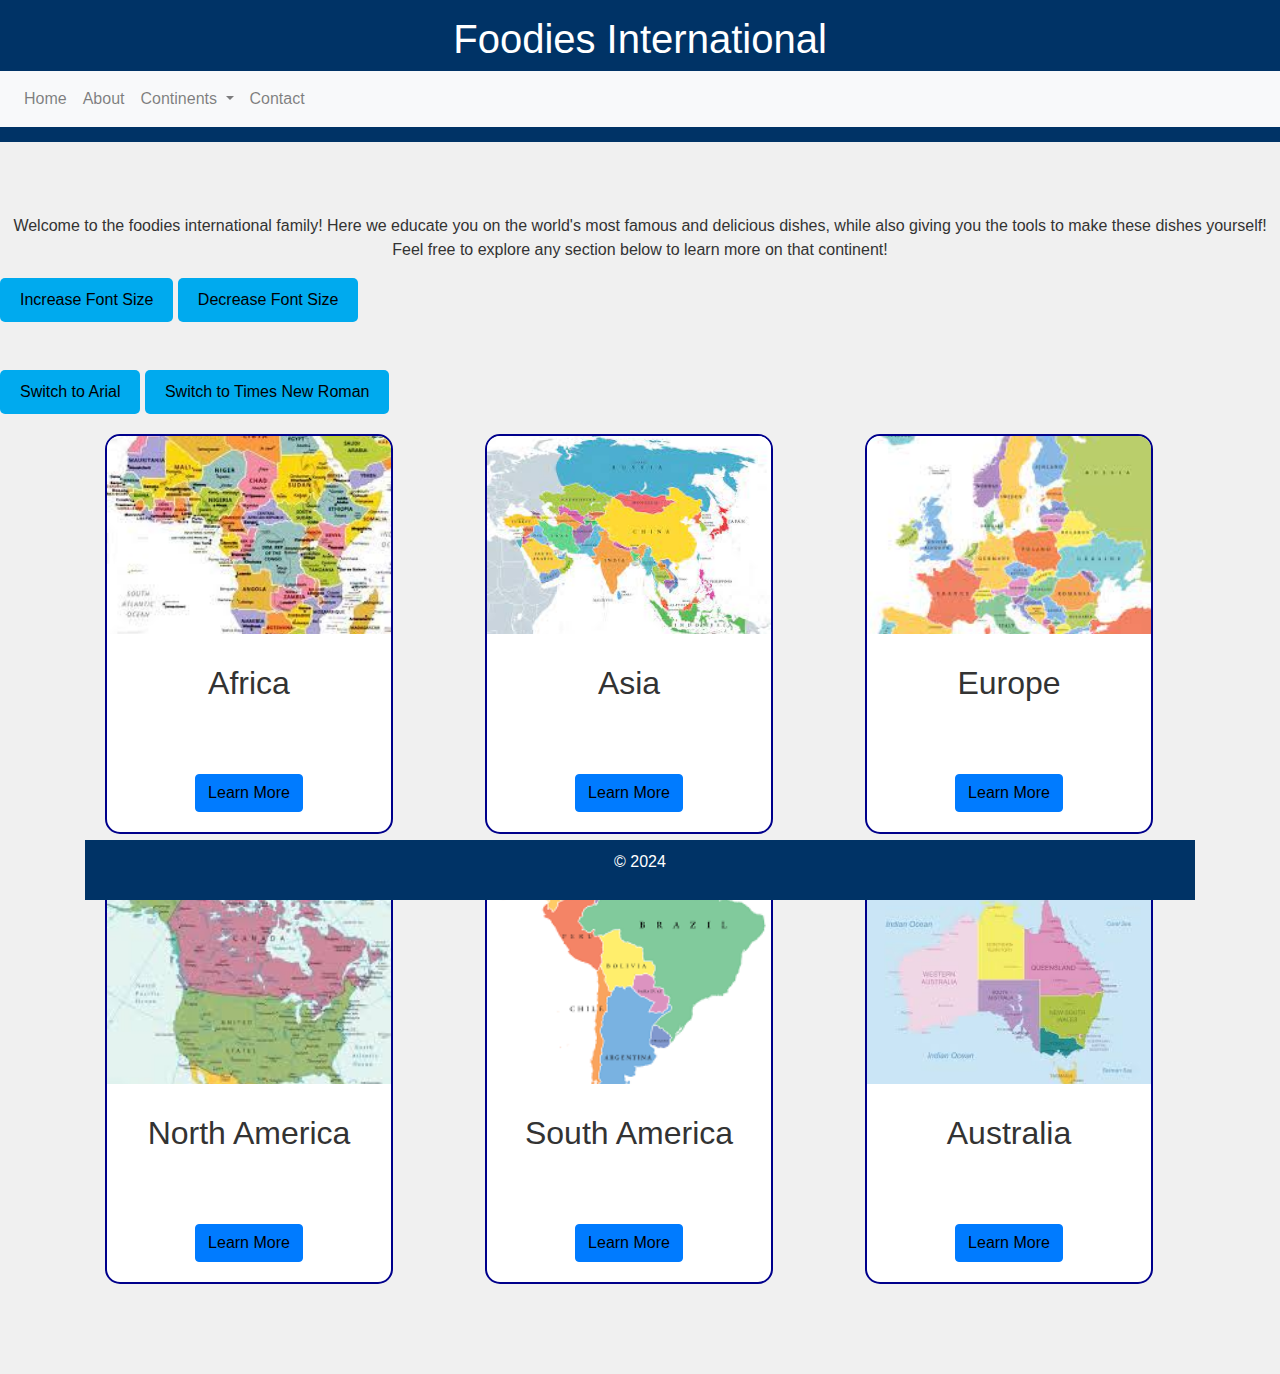
<file: index.html>
<!DOCTYPE html> <!-- tells server this is an html doc -->
<html lang="en">
  <head> <!-- home keeps, metadata, does not show on webpage -->
    <meta charset="utf-8">
     <meta name="viewport" content="width=device-width, initial-scale=1.0">
    <link href="https://stackpath.bootstrapcdn.com/bootstrap/4.5.2/css/bootstrap.min.css" rel="stylesheet">
     <script src="script.js"></script>
    <title>HOME PAGE</title>

    <style> 

        .content {
            font-size: 20px;
                        font-family: 'Arial', sans-serif; /* Default font family */

        }

        .card {
            width: 200px;
            height: 300px;
            border: 1px solid #ccc;
            border-radius: 8px;
            overflow: hidden;
            transition: transform 0.3s ease;
            margin: 20px;
        }

        .enlarge {
            transform: scale(1.1);
        }

        .card-content {
            padding: 16px;
        }

    </style>
    
     <link rel="stylesheet" href="style.css">
  </head>
  <body>
    <header>
    <h1> Foodies International </h1>
    
       


        <nav class="navbar navbar-expand-lg navbar-light bg-light">

             <button class="navbar-toggler" type="button" data-toggle="collapse" data-target="#navbarNav" aria-controls="navbarNav" aria-expanded="false" aria-label="Toggle navigation">
            <span class="navbar-toggler-icon"></span>
        </button>
    
    <div class="collapse navbar-collapse" id="navbarNav">
        <ul class="navbar-nav">
            <li class="nav-item">
                <a class="nav-link" href="index.html">Home</a>
            </li>
            <li class="nav-item">
                <a class="nav-link" href="about.html">About</a>
            </li>
            <li class="nav-item dropdown">
                <a class="nav-link dropdown-toggle" id="navbarDropdown" role="button" data-toggle="dropdown" aria-haspopup="true" aria-expanded="false">
                    Continents
                </a>
                <div class="dropdown-menu" aria-labelledby="navbarDropdown">
                     <a class="dropdown-item" href="continents.html">All Continents</a>
                         <div class="dropdown-divider"></div>
                    <a class="dropdown-item" href="africa.html">Africa</a>
                    <a class="dropdown-item" href="asia.html">Asia</a>
                    <a class="dropdown-item" href="europe.html">Europe</a>
                    <a class="dropdown-item" href="north-america.html">North America</a>
                    <a class="dropdown-item" href="south-america.html">South America</a>
                    <a class="dropdown-item" href="australia.html">Australia</a>
                </div>
            </li>
            <li class="nav-item">
                <a class="nav-link" href="contact.html">Contact</a>
            </li>
        </ul>
    </div>
</nav>

      </header>

<br>
<br>
<br> 

      
        

          
        <p style="text-align: center;"> Welcome to the foodies international family!  Here we educate you on the world's most famous and delicious dishes, while also giving you the tools to make these dishes yourself! Feel free to explore any section below  to learn more on that continent! </p>
    
                <button onclick="increaseFontSize()">Increase Font Size</button>
                <button onclick="decreaseFontSize()">Decrease Font Size</button>


<br>
<br>
<br> 


        <button onclick="switchToFont1()">Switch to Arial</button>
        <button onclick="switchToFont2()">Switch to Times New Roman</button>
 

<div class="container">
        <div class="row">
            
            <!-- Africa Card -->
            <div class="col-md-4">
                <div class="card">
                    <img src="Images/africa_continent.jpeg" class="card-img-top" alt="Africa">
                    <div class="card-body">
                        <h2 class="card-title">Africa</h2>
                        <a href="https://en.wikipedia.org/wiki/Africa" class="btn btn-primary">Learn More</a>
                    </div>
                </div>
            </div>
        


            <!-- Asia Card -->
            <div class="col-md-4">
                <div class="card">
                    <img src="Images/asia_continent.jpeg" class="card-img-top" alt="Asia">
                    <div class="card-body">
                        <h2 class="card-title">Asia</h2>
                        <a href="https://en.wikipedia.org/wiki/Asia" class="btn btn-primary">Learn More</a>
                    </div>
                </div>
            </div>

        <!-- Europe Card -->
            <div class="col-md-4">
                <div class="card">
                    <img src="Images/europe.jpeg" class="card-img-top" alt="Europe">
                    <div class="card-body">
                        <h2 class="card-title">Europe</h2>
                        <a href="https://en.wikipedia.org/wiki/Europe" class="btn btn-primary">Learn More</a>
                    </div>
                </div>
            </div>
        

        <!-- North America Card -->
            <div class="col-md-4">
                <div class="card">
                    <img src="Images/north_america.jpeg" class="card-img-top" alt="North_America">
                    <div class="card-body">
                        <h2 class="card-title">North America</h2>
                        <a href="https://en.wikipedia.org/wiki/North_America" class="btn btn-primary">Learn More</a>
                    </div>
                </div>
            </div>

            <!-- South America Card -->
            <div class="col-md-4">
                <div class="card">
                    <img src="Images/south_america.png" class="card-img-top" alt="South_America">
                    <div class="card-body">
                        <h2 class="card-title">South America</h2>
                        <a href="https://en.wikipedia.org/wiki/South_America" class="btn btn-primary">Learn More</a>
                    </div>
                </div>
            </div>

            <!--  Australia Card -->
            <div class="col-md-4">
                <div class="card">
                    <img src="Images/australia.jpeg" class="card-img-top" alt="Australia">
                    <div class="card-body">
                        <h2 class="card-title">Australia</h2>
                        <a href="https://en.wikipedia.org/wiki/Australia" class="btn btn-primary">Learn More</a>
                    </div>
                </div>
            </div>
 </div>


        <footer>
            <p>&copy; 2024 </p>
        </footer>

        
    <script>
        function switchToFont1() {
            document.body.style.fontFamily = 'Arial, sans-serif';
        }

        function switchToFont2() {
            document.body.style.fontFamily = '"Times New Roman", serif';
        }
    </script>

     <script src="https://code.jquery.com/jquery-3.5.1.slim.min.js"></script>
    <script src="https://cdn.jsdelivr.net/npm/@popperjs/core@2.5.4/dist/umd/popper.min.js"></script>
    <script src="https://maxcdn.bootstrapcdn.com/bootstrap/4.5.2/js/bootstrap.min.js"></script>

  </body>
</html> <!-- html doc ends-->
</file>
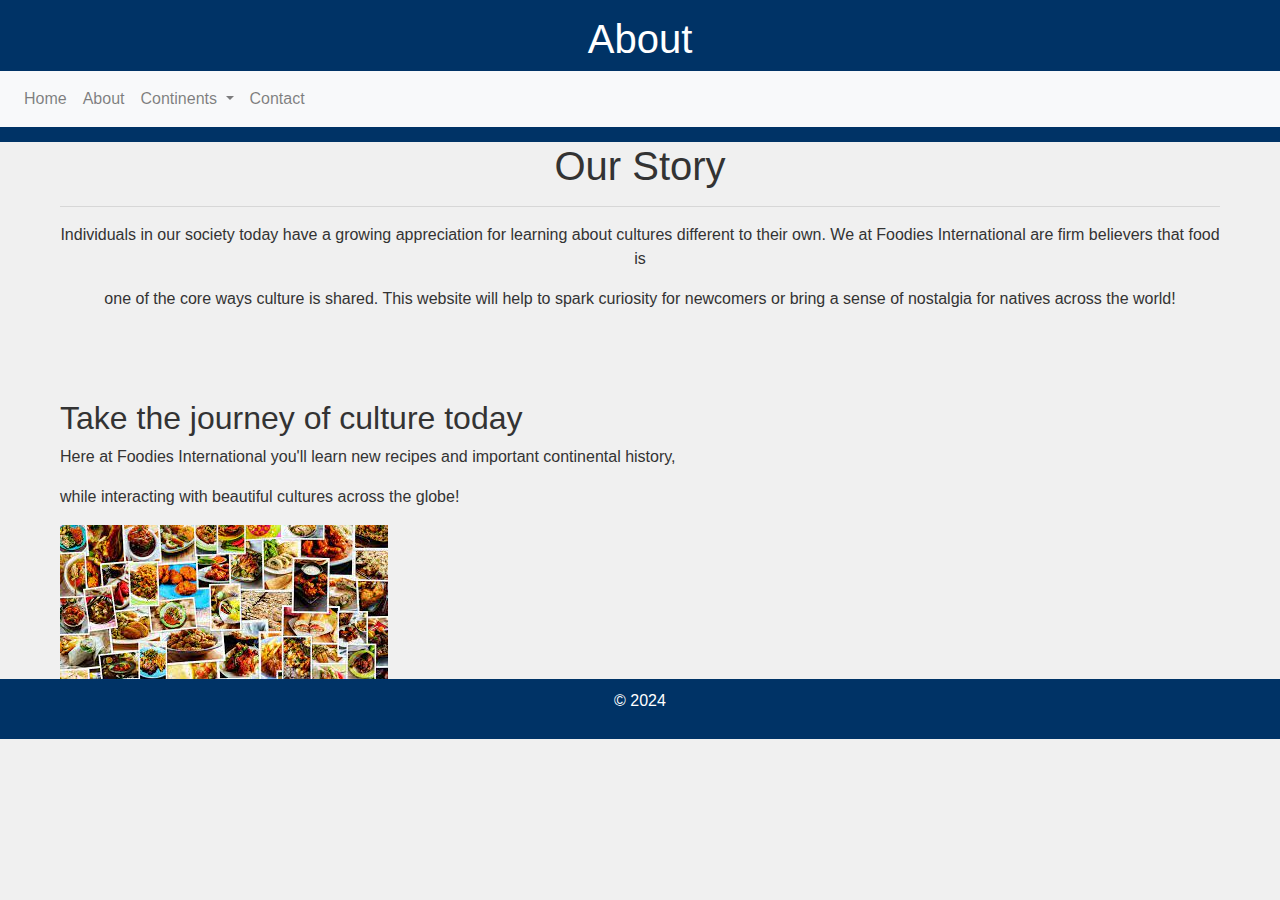
<file: about.html>
<!DOCTYPE html> <!-- tells server this is an html doc -->
<html lang="en">
  <head> <!-- home keeps, metadata, does not show on webpage -->
    <meta charset="utf-8">
     <meta name="viewport" content="width=device-width, initial-scale=1.0">
    <link href="https://stackpath.bootstrapcdn.com/bootstrap/4.5.2/css/bootstrap.min.css" rel="stylesheet">
     <script src="script.js"></script>
    <title>ABOUT PAGE</title>
         <link rel="stylesheet" href="style.css">
  </head>
  <body>
    <header>
    <h1> About </h1>
    
        <nav class="navbar navbar-expand-lg navbar-light bg-light">

             <button class="navbar-toggler" type="button" data-toggle="collapse" data-target="#navbarNav" aria-controls="navbarNav" aria-expanded="false" aria-label="Toggle navigation">
            <span class="navbar-toggler-icon"></span>
        </button>
    
    <div class="collapse navbar-collapse" id="navbarNav">
        <ul class="navbar-nav">
            <li class="nav-item">
                <a class="nav-link" href="index.html">Home</a>
            </li>
            <li class="nav-item">
                <a class="nav-link" href="about.html">About</a>
            </li>
            <li class="nav-item dropdown">
                <a class="nav-link dropdown-toggle"  id="navbarDropdown" role="button" data-toggle="dropdown" aria-haspopup="true" aria-expanded="false">
                    Continents
                </a>
                <div class="dropdown-menu" aria-labelledby="navbarDropdown">
                     <a class="dropdown-item" href="continents.html">All Continents</a>
        <div class="dropdown-divider"></div>
                    <a class="dropdown-item" href="africa.html">Africa</a>
                    <a class="dropdown-item" href="asia.html">Asia</a>
                    <a class="dropdown-item" href="europe.html">Europe</a>
                    <a class="dropdown-item" href="north-america.html">North America</a>
                    <a class="dropdown-item" href="south-america.html">South America</a>
                    <a class="dropdown-item" href="australia.html">Australia</a>
                </div>
            </li>
            <li class="nav-item">
                <a class="nav-link" href="contact.html">Contact</a>
            </li>
        </ul>
    </div>
</nav>
    </header>
     <div class="content-container">
    <h1 style="text-align: center;"> Our Story </h1>

 <hr>
    <p style="text-align: center;"> Individuals in our society today have a growing appreciation for learning about cultures different to their own. We at Foodies International are firm believers that food is </p>

    <p style="text-align: center;">one of the core ways culture is shared. This website will help to spark curiosity for newcomers or bring a sense of nostalgia for natives across the world! </p>

    <br>
    <br>
    <br>

    <h2> Take the journey of culture today</h2>

        <p > Here at Foodies International you'll learn new recipes and important continental history, </p>
        <p>while interacting with beautiful cultures across the globe!</p>

      <div class="text-image-container">
            
            <img src="Images/about.jpeg" alt="About Page Img">

            
        </div>

</div>


        <footer>
            <p>&copy; 2024 </p>
        </footer>

         <script src="https://code.jquery.com/jquery-3.5.1.slim.min.js"></script>
    <script src="https://cdn.jsdelivr.net/npm/@popperjs/core@2.5.4/dist/umd/popper.min.js"></script>
    <script src="https://maxcdn.bootstrapcdn.com/bootstrap/4.5.2/js/bootstrap.min.js"></script>

  </body>
</html> <!-- html doc ends-->
</file>
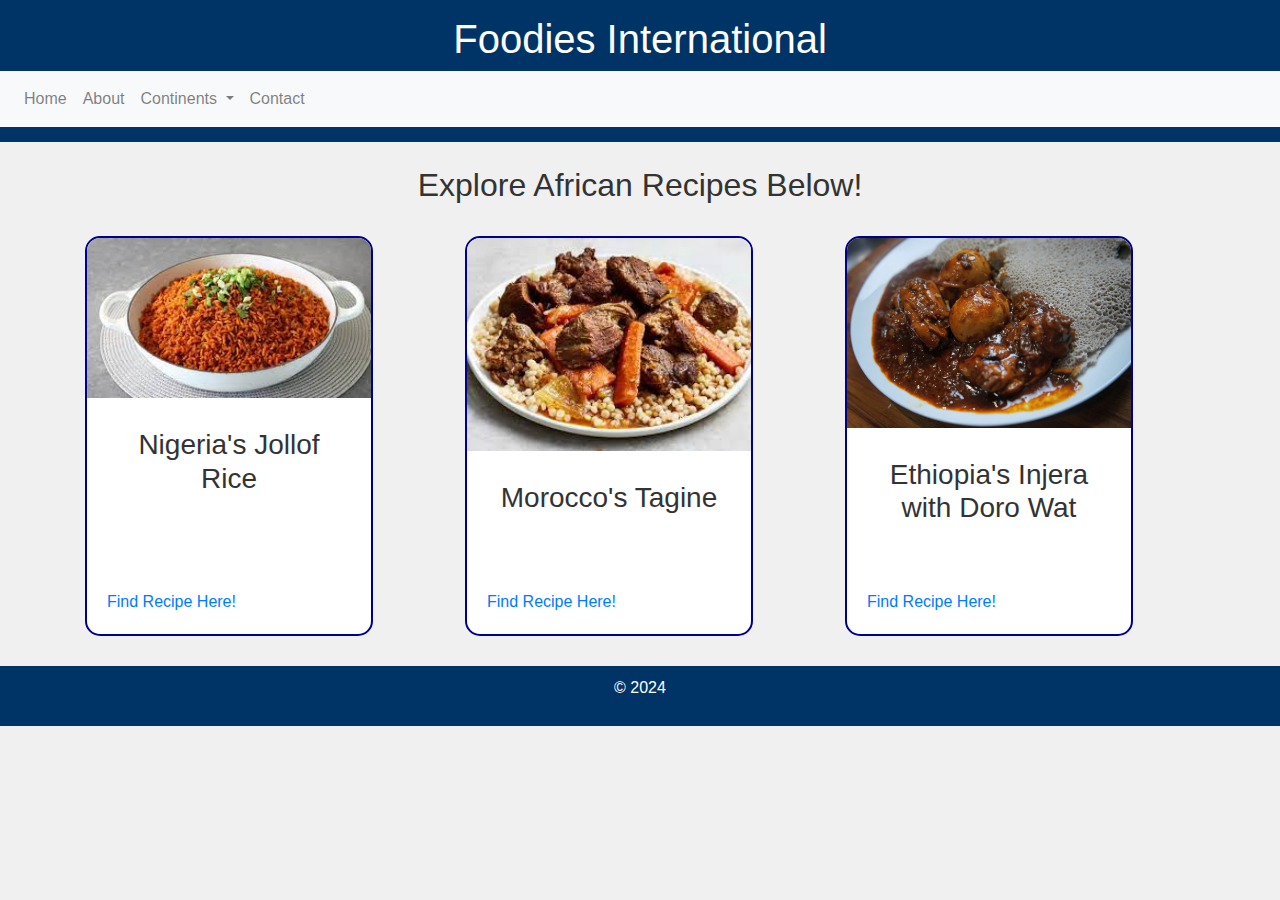
<file: africa.html>
<!DOCTYPE html>
<html lang="en">
  <head>
    <meta charset="utf-8">
    <meta name="viewport" content="width=device-width, initial-scale=1.0">
    <link href="https://stackpath.bootstrapcdn.com/bootstrap/4.5.2/css/bootstrap.min.css" rel="stylesheet">
    <title>AFRICAN RECIPES</title>
         <link rel="stylesheet" href="style.css">

  </head>
  <body>
    
    <header>
    <h1> Foodies International </h1>
    
       
        <nav class="navbar navbar-expand-lg navbar-light bg-light">

             <button class="navbar-toggler" type="button" data-toggle="collapse" data-target="#navbarNav" aria-controls="navbarNav" aria-expanded="false" aria-label="Toggle navigation">
            <span class="navbar-toggler-icon"></span>
        </button>
    
    <div class="collapse navbar-collapse" id="navbarNav">
        <ul class="navbar-nav">
            <li class="nav-item">
                <a class="nav-link" href="index.html">Home</a>
            </li>
            <li class="nav-item">
                <a class="nav-link" href="about.html">About</a>
            </li>
            <li class="nav-item dropdown">
                <a class="nav-link dropdown-toggle"  id="navbarDropdown" role="button" data-toggle="dropdown" aria-haspopup="true" aria-expanded="false">
                    Continents
                </a>
                <div class="dropdown-menu" aria-labelledby="navbarDropdown">
                     <a class="dropdown-item" href="continents.html">All Continents</a>
        <div class="dropdown-divider"></div>
                    <a class="dropdown-item" href="africa.html">Africa</a>
                    <a class="dropdown-item" href="asia.html">Asia</a>
                    <a class="dropdown-item" href="europe.html">Europe</a>
                    <a class="dropdown-item" href="north-america.html">North America</a>
                    <a class="dropdown-item" href="south-america.html">South America</a>
                    <a class="dropdown-item" href="australia.html">Australia</a>
                </div>
            </li>
            <li class="nav-item">
                <a class="nav-link" href="contact.html">Contact</a>
            </li>
        </ul>
    </div>
</nav>
</header>
<br>
<h2 style="text-align: center;"> Explore African Recipes Below!</h2>
<br>

            <div class="container">
        <div class="row">
            <!-- Jollof recipe -->
            <div class="col-md-4">
                <div class="card">
                    <img src="Images/jollof.jpeg" alt="Jollof Rice">
                    <div class="card-body">
                        <h3 class="card-title">Nigeria's Jollof Rice</h3>
                        <a href="https://cheflolaskitchen.com/jollof-rice/">Find Recipe Here!</a>
                    </div>
                </div>
            </div>

            <!-- Tagine recipe -->
            <div class="col-md-4">
                <div class="card">
                    <img src="Images/tagine.jpeg" alt="Tagine">
                    <div class="card-body">
                        <h3 class="card-title">Morocco's Tagine</h3>
                        <a href="https://www.allrecipes.com/recipe/105044/lamb-tagine/">Find Recipe Here!</a>
                    </div>
                </div>
            </div>


            <!-- Injera recipe -->
            <div class="col-md-4">
                <div class="card">
                    <img src="Images/ethiopia.webp" alt="Injera with Doro Wat">
                    <div class="card-body">
                        <h3 class="card-title">Ethiopia's Injera with Doro Wat </h3>
                        <a href="https://foodsturvs.ca/the-ethiopian-special-doro-wat/">Find Recipe Here!</a>
                    </div>
                </div>
            </div>

        </div>
    </div>

        <footer>
            <p>&copy; 2024 </p>
        </footer>

         <script src="https://code.jquery.com/jquery-3.5.1.slim.min.js"></script>
    <script src="https://cdn.jsdelivr.net/npm/@popperjs/core@2.5.4/dist/umd/popper.min.js"></script>
    <script src="https://maxcdn.bootstrapcdn.com/bootstrap/4.5.2/js/bootstrap.min.js"></script>
  </body>
</html>
</file>
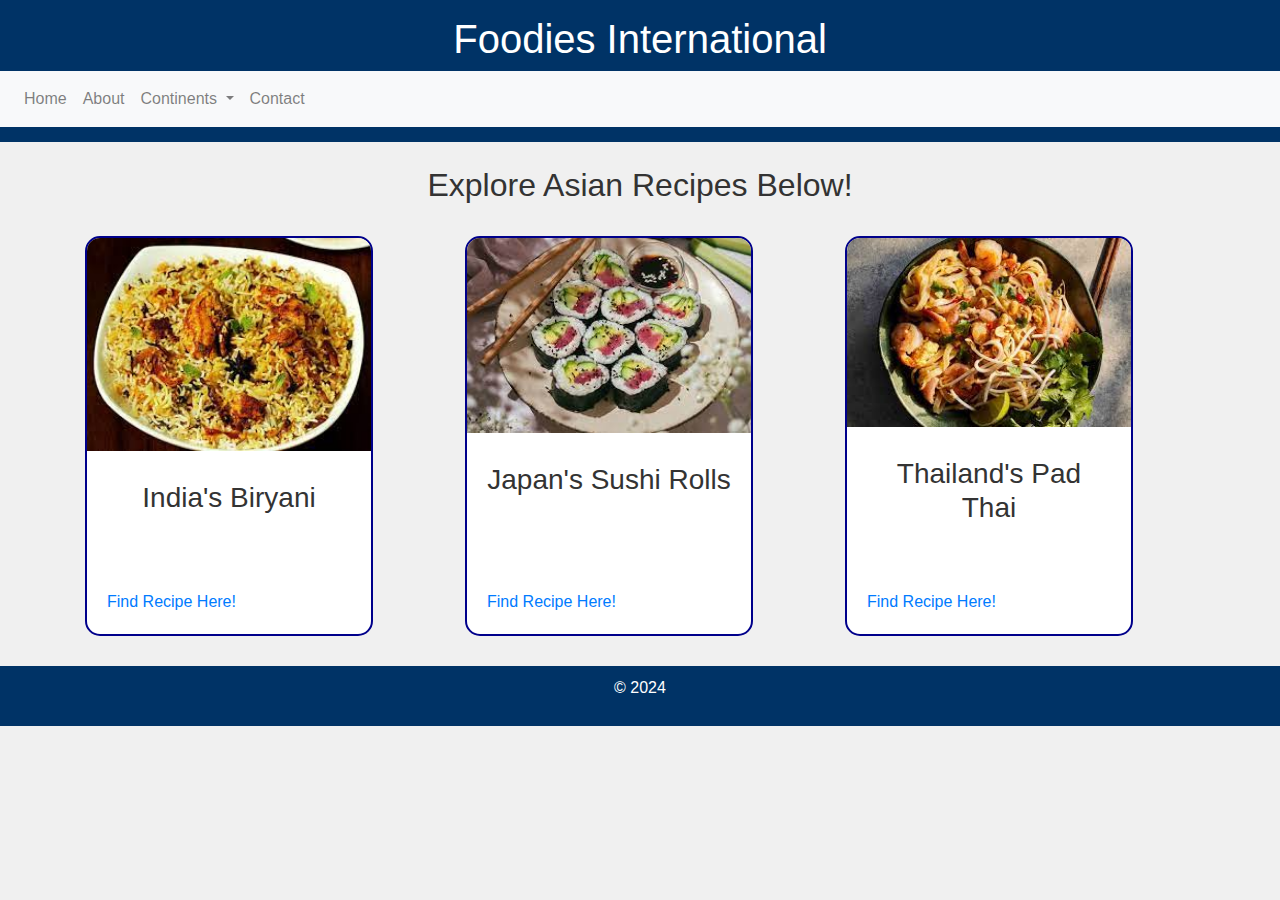
<file: asia.html>
<!DOCTYPE html>
<html lang="en">
  <head>
    <meta charset="utf-8">
    <meta name="viewport" content="width=device-width, initial-scale=1.0">
    <link href="https://stackpath.bootstrapcdn.com/bootstrap/4.5.2/css/bootstrap.min.css" rel="stylesheet">
    <title>ASIAN RECIPES</title>
         <link rel="stylesheet" href="style.css">

  </head>
  <body>
    
      <header>
    <h1> Foodies International </h1>
    
       
        <nav class="navbar navbar-expand-lg navbar-light bg-light">

             <button class="navbar-toggler" type="button" data-toggle="collapse" data-target="#navbarNav" aria-controls="navbarNav" aria-expanded="false" aria-label="Toggle navigation">
            <span class="navbar-toggler-icon"></span>
        </button>
    
    <div class="collapse navbar-collapse" id="navbarNav">
        <ul class="navbar-nav">
            <li class="nav-item">
                <a class="nav-link" href="index.html">Home</a>
            </li>
            <li class="nav-item">
                <a class="nav-link" href="about.html">About</a>
            </li>
            <li class="nav-item dropdown">
                <a class="nav-link dropdown-toggle"  id="navbarDropdown" role="button" data-toggle="dropdown" aria-haspopup="true" aria-expanded="false">
                    Continents
                </a>
                <div class="dropdown-menu" aria-labelledby="navbarDropdown">
                      <a class="dropdown-item" href="continents.html">All Continents</a>
        <div class="dropdown-divider"></div>
                    <a class="dropdown-item" href="africa.html">Africa</a>
                    <a class="dropdown-item" href="asia.html">Asia</a>
                    <a class="dropdown-item" href="europe.html">Europe</a>
                    <a class="dropdown-item" href="north-america.html">North America</a>
                    <a class="dropdown-item" href="south-america.html">South America</a>
                    <a class="dropdown-item" href="australia.html">Australia</a>
                </div>
            </li>
            <li class="nav-item">
                <a class="nav-link" href="contact.html">Contact</a>
            </li>
        </ul>
    </div>
</nav>
</header>

        <br>
<h2 style="text-align: center;"> Explore Asian Recipes Below!</h2>
<br>

            <div class="container">
        <div class="row">
            <!-- biryani recipe -->
            <div class="col-md-4">
                <div class="card">
                    <img src="Images/biryani.jpeg" alt="Biryani">
                    <div class="card-body">
                        <h3 class="card-title">India's Biryani</h3>
                        <a href="https://www.indianhealthyrecipes.com/hyderabadi-biryani-recipe/">Find Recipe Here!</a>
                    </div>
                </div>
            </div>

            <div class="col-md-4">
                <div class="card">
                    <img src="Images/sushi.jpeg" alt="Sushi">
                    <div class="card-body">
                        <h3 class="card-title">Japan's Sushi Rolls</h3>
                        <a href="https://www.justonecookbook.com/sushi-rolls/">Find Recipe Here!</a>
                    </div>
                </div>
            </div>

            <div class="col-md-4">
                <div class="card">
                    <img src="Images/padthaijpeg.jpeg" alt="Pad Thai">
                    <div class="card-body">
                        <h3 class="card-title">Thailand's Pad Thai</h3>
                        <a href="https://www.recipetineats.com/chicken-pad-thai/">Find Recipe Here!</a>
                    </div>
                </div>
            </div>

        
        </div>
    </div>

        <footer>
            <p>&copy; 2024 </p>
        </footer>
         <script src="https://code.jquery.com/jquery-3.5.1.slim.min.js"></script>
    <script src="https://cdn.jsdelivr.net/npm/@popperjs/core@2.5.4/dist/umd/popper.min.js"></script>
    <script src="https://maxcdn.bootstrapcdn.com/bootstrap/4.5.2/js/bootstrap.min.js"></script>
  </body>
</html>
</file>
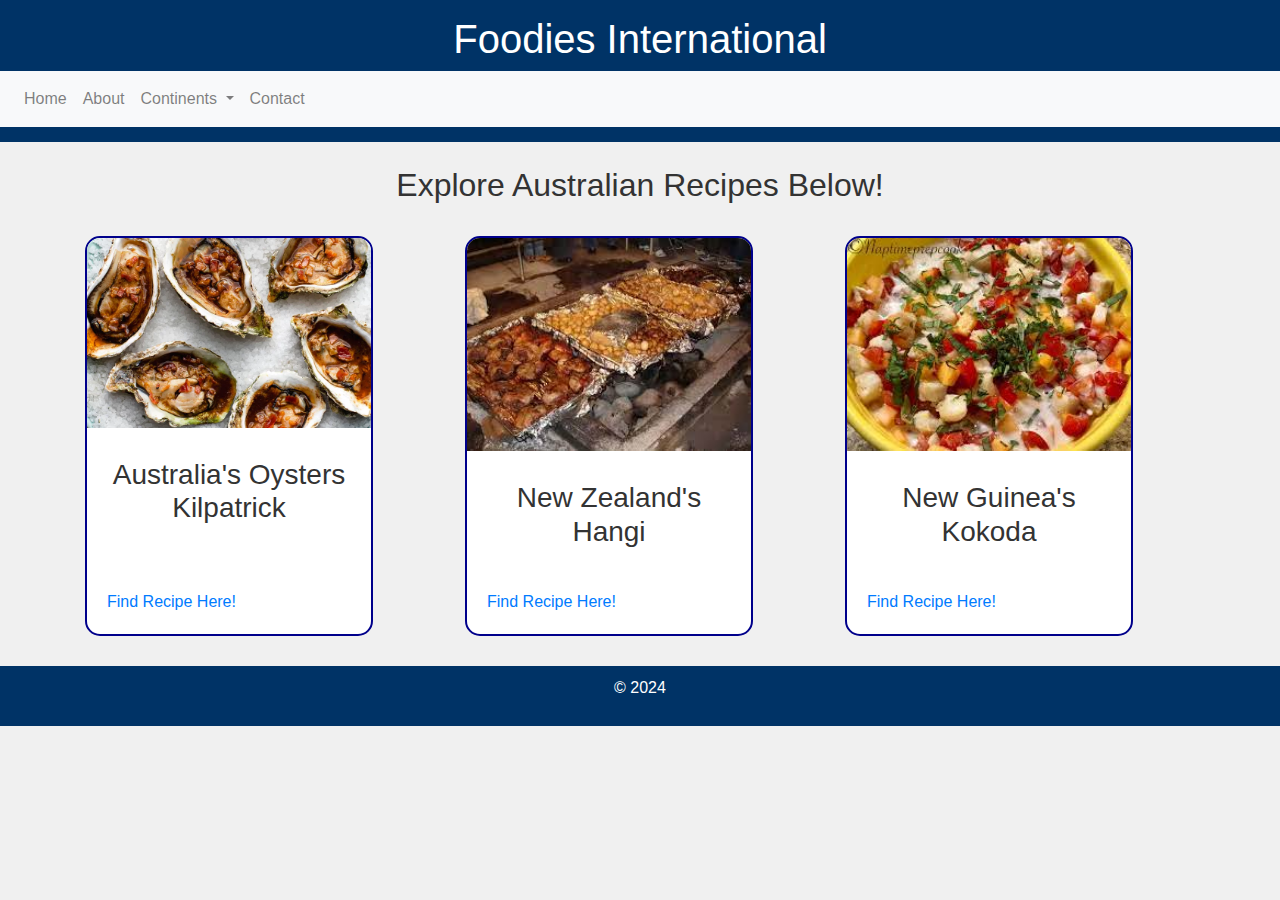
<file: australia.html>
<!DOCTYPE html>
<html lang="en">
  <head>
    <meta charset="utf-8">
    <meta name="viewport" content="width=device-width, initial-scale=1.0">
    <link href="https://stackpath.bootstrapcdn.com/bootstrap/4.5.2/css/bootstrap.min.css" rel="stylesheet">
    <title>AUSTRALIAN RECIPES</title>
         <link rel="stylesheet" href="style.css">

  </head>
  <body>
 
   <header>
    <h1> Foodies International </h1>
    
       
        <nav class="navbar navbar-expand-lg navbar-light bg-light">

             <button class="navbar-toggler" type="button" data-toggle="collapse" data-target="#navbarNav" aria-controls="navbarNav" aria-expanded="false" aria-label="Toggle navigation">
            <span class="navbar-toggler-icon"></span>
        </button>
    
    <div class="collapse navbar-collapse" id="navbarNav">
        <ul class="navbar-nav">
            <li class="nav-item">
                <a class="nav-link" href="index.html">Home</a>
            </li>
            <li class="nav-item">
                <a class="nav-link" href="about.html">About</a>
            </li>
            <li class="nav-item dropdown">
                <a class="nav-link dropdown-toggle"  id="navbarDropdown" role="button" data-toggle="dropdown" aria-haspopup="true" aria-expanded="false">
                    Continents
                </a>
                <div class="dropdown-menu" aria-labelledby="navbarDropdown">
                      <a class="dropdown-item" href="continents.html">All Continents</a>
        <div class="dropdown-divider"></div>
                    <a class="dropdown-item" href="africa.html">Africa</a>
                    <a class="dropdown-item" href="asia.html">Asia</a>
                    <a class="dropdown-item" href="europe.html">Europe</a>
                    <a class="dropdown-item" href="north-america.html">North America</a>
                    <a class="dropdown-item" href="south-america.html">South America</a>
                    <a class="dropdown-item" href="australia.html">Australia</a>
                </div>
            </li>
            <li class="nav-item">
                <a class="nav-link" href="contact.html">Contact</a>
            </li>
        </ul>
    </div>
</nav>
</header>


  <br>
<h2 style="text-align: center;"> Explore Australian Recipes Below!</h2>
<br>

            <div class="container">
        <div class="row">
            <!--  recipe -->
            <div class="col-md-4">
                <div class="card">
                    <img src="Images/oysters-kilpatrick-recipe.webp" alt="Oysters Kilpatrick">
                    <div class="card-body">
                        <h3 class="card-title">Australia's Oysters Kilpatrick</h3>
                        <a href="https://www.thespruceeats.com/oysters-kilpatrick-recipe-256024">Find Recipe Here!</a>
                    </div>
                </div>
            </div>

            <div class="col-md-4">
                <div class="card">
                    <img src="Images/download (3).jpeg" alt="Hangi">
                    <div class="card-body">
                        <h3 class="card-title">New Zealand's Hangi</h3>
                        <a href="https://www.gorentals.co.nz/explore/blog/hangi-earth-cooked-feast/">Find Recipe Here!</a>
                    </div>
                </div>
            </div>

            <div class="col-md-4">
                <div class="card">
                    <img src="Images/download (4).jpeg" alt="Kokoda">
                    <div class="card-body">
                        <h3 class="card-title">New Guinea's Kokoda</h3>
                        <a href="https://naptimeprepcook.wordpress.com/2022/03/04/papua-new-guinea-%F0%9F%87%B5%F0%9F%87%AC-kokoda-ceviche-with-coconut-milk/">Find Recipe Here!</a>
                    </div>
                </div>
            </div>

        
        </div>
    </div>


        <footer>
            <p>&copy; 2024 </p>
        </footer>
         <script src="https://code.jquery.com/jquery-3.5.1.slim.min.js"></script>
    <script src="https://cdn.jsdelivr.net/npm/@popperjs/core@2.5.4/dist/umd/popper.min.js"></script>
    <script src="https://maxcdn.bootstrapcdn.com/bootstrap/4.5.2/js/bootstrap.min.js"></script>
  </body>
</html>
</file>
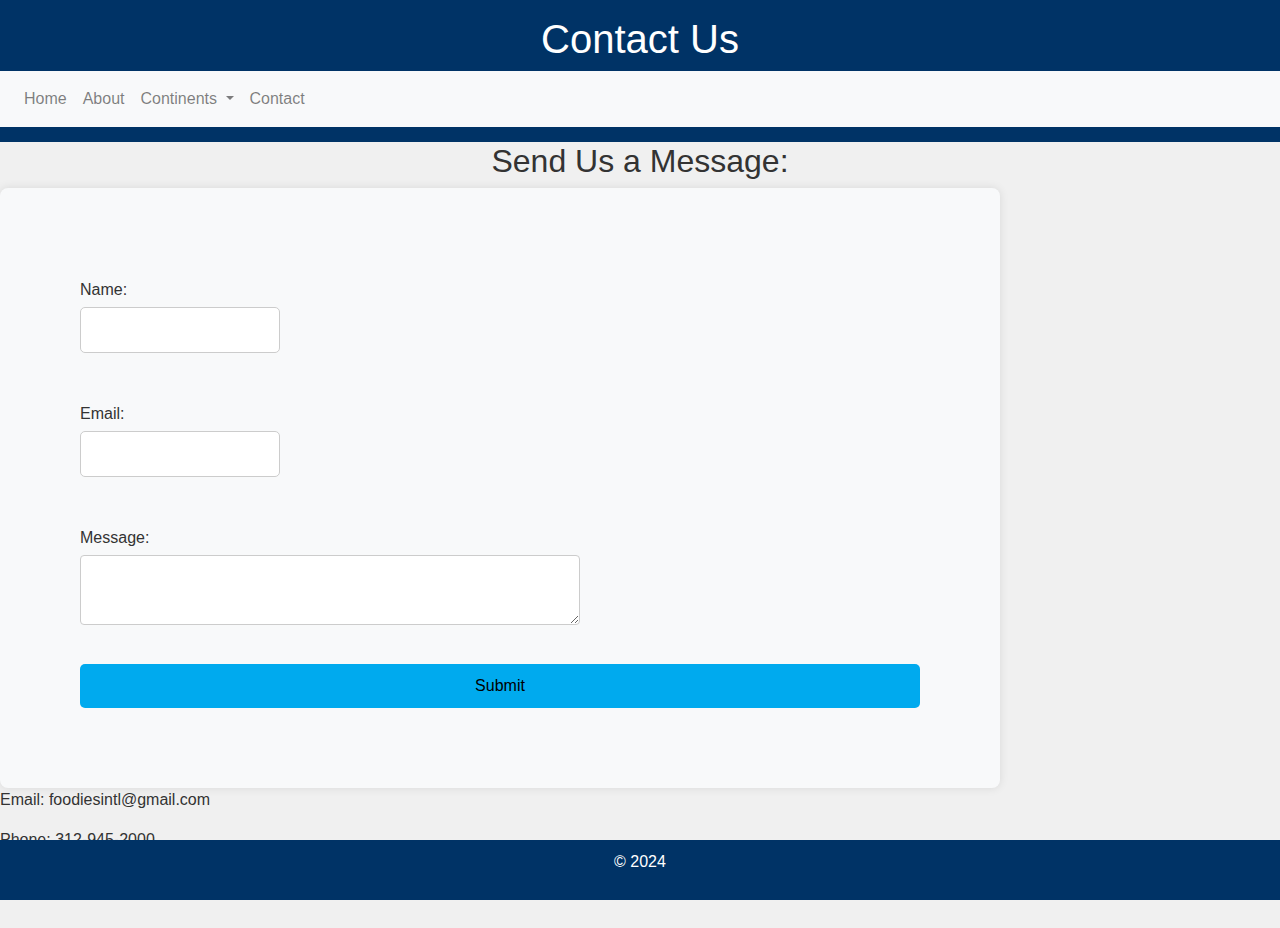
<file: contact.html>
<!DOCTYPE html>
<html lang="en">
  <head>
    <meta charset="utf-8">
     <meta name="viewport" content="width=device-width, initial-scale=1.0">
    <link href="https://stackpath.bootstrapcdn.com/bootstrap/4.5.2/css/bootstrap.min.css" rel="stylesheet">
     <script src="script.js"></script>
    <title>CONTACT PAGE</title>
         <link rel="stylesheet" href="style.css">

  </head>
  <body>
    <header>
          <h1> Contact Us </h1>

   
        <nav class="navbar navbar-expand-lg navbar-light bg-light">

             <button class="navbar-toggler" type="button" data-toggle="collapse" data-target="#navbarNav" aria-controls="navbarNav" aria-expanded="false" aria-label="Toggle navigation">
            <span class="navbar-toggler-icon"></span>
        </button>
    
    <div class="collapse navbar-collapse" id="navbarNav">
        <ul class="navbar-nav">
            <li class="nav-item">
                <a class="nav-link" href="index.html">Home</a>
            </li>
            <li class="nav-item">
                <a class="nav-link" href="about.html">About</a>
            </li>
            <li class="nav-item dropdown">
                <a class="nav-link dropdown-toggle" id="navbarDropdown" role="button" data-toggle="dropdown" aria-haspopup="true" aria-expanded="false">
                    Continents
                </a>
                <div class="dropdown-menu" aria-labelledby="navbarDropdown">

                     <a class="dropdown-item" href="continents.html">All Continents</a>
        <div class="dropdown-divider"></div>
                    <a class="dropdown-item" href="africa.html">Africa</a>
                    <a class="dropdown-item" href="asia.html">Asia</a>
                    <a class="dropdown-item" href="europe.html">Europe</a>
                    <a class="dropdown-item" href="north-america.html">North America</a>
                    <a class="dropdown-item" href="south-america.html">South America</a>
                    <a class="dropdown-item" href="australia.html">Australia</a>
                </div>
            </li>
            <li class="nav-item">
                <a class="nav-link" href="contact.html">Contact</a>
            </li>
        </ul>
    </div>
</nav>
      </header>

         <h2 style="text-align: center;"> Send Us a Message: </h2>

            <div class="tab-content active" id="contact">
                <form action="thank-you.html" method="post">
                    <label for="name">Name:</label>
                    <input type="text" id="name" name="name" required><br>

                    
                    <label for="email">Email:</label>
                    <input type="text" id="email" name="email" required><br>

                    <label for="message">Message:</label>
                    <textarea id="message" name="message" required></textarea><br>

                    

                     <button type="submit">Submit</button>
                       
                </form>
            </div>

            <p>Email: foodiesintl@gmail.com</p>
            <p>Phone: 312-945-2000</p>

        </section>




    
        <footer>
            <p>&copy; 2024 </p>
        </footer>

         <script src="https://code.jquery.com/jquery-3.5.1.slim.min.js"></script>
    <script src="https://cdn.jsdelivr.net/npm/@popperjs/core@2.5.4/dist/umd/popper.min.js"></script>
    <script src="https://maxcdn.bootstrapcdn.com/bootstrap/4.5.2/js/bootstrap.min.js"></script>
  </body>
</html>
</file>
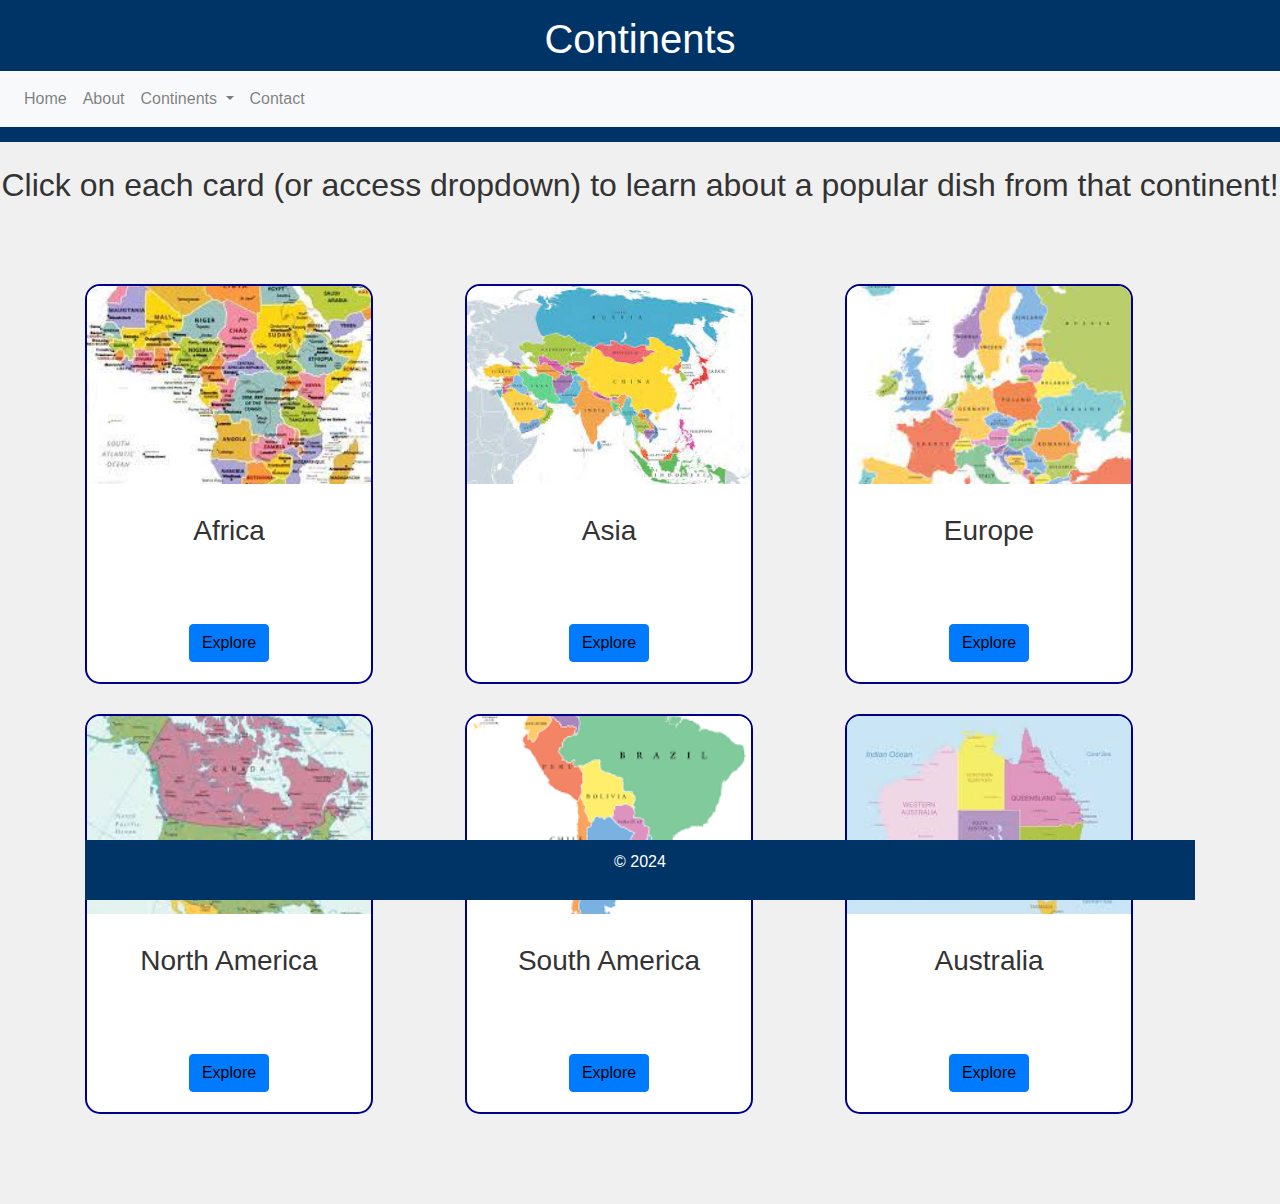
<file: continents.html>
<!DOCTYPE html>
<html lang="en">
  <head>
    <meta charset="utf-8">
     <meta name="viewport" content="width=device-width, initial-scale=1.0">
    <link href="https://stackpath.bootstrapcdn.com/bootstrap/4.5.2/css/bootstrap.min.css" rel="stylesheet">
    <title>CONTINENTS PAGE</title>
         <link rel="stylesheet" href="style.css">

  </head>
  <body>
     <header>
    <h1> Continents </h1>
    
        <nav class="navbar navbar-expand-lg navbar-light bg-light">

             <button class="navbar-toggler" type="button" data-toggle="collapse" data-target="#navbarNav" aria-controls="navbarNav" aria-expanded="false" aria-label="Toggle navigation">
            <span class="navbar-toggler-icon"></span>
        </button>
    
    <div class="collapse navbar-collapse" id="navbarNav">
        <ul class="navbar-nav">
            <li class="nav-item">
                <a class="nav-link" href="index.html">Home</a>
            </li>
            <li class="nav-item">
                <a class="nav-link" href="about.html">About</a>
            </li>
            <li class="nav-item dropdown">
                <a class="nav-link dropdown-toggle"  id="navbarDropdown" role="button" data-toggle="dropdown" aria-haspopup="true" aria-expanded="false">
                    Continents
                </a>
                <div class="dropdown-menu" aria-labelledby="navbarDropdown">

                     <a class="dropdown-item" href="continents.html">All Continents</a>
        <div class="dropdown-divider"></div>
                    <a class="dropdown-item" href="africa.html">Africa</a>
                    <a class="dropdown-item" href="asia.html">Asia</a>
                    <a class="dropdown-item" href="europe.html">Europe</a>
                    <a class="dropdown-item" href="north-america.html">North America</a>
                    <a class="dropdown-item" href="south-america.html">South America</a>
                    <a class="dropdown-item" href="australia.html">Australia</a>
                </div>
            </li>
            <li class="nav-item">
                <a class="nav-link" href="contact.html">Contact</a>
            </li>
        </ul>
    </div>
</nav>

      </header>

      <br>

      <h2 style="text-align: center;" > Click on each card (or access dropdown) to learn about a popular dish from that continent! </h2>

<br>
<br>
<br> 

<div class="container">
        <div class="row">
            <!-- Africa Card -->
            <div class="col-md-4">
                <div class="card">
                    <img src="Images/africa_continent.jpeg" class="card-img-top" alt="Africa">
                    <div class="card-body">
                        <h3 class="card-title">Africa</h3>
                        <a href="africa.html" class="btn btn-primary">Explore</a>
                    </div>
                </div>
            </div>

            <!-- Asia Card -->
            <div class="col-md-4">
                <div class="card">
                    <img src="Images/asia_continent.jpeg" class="card-img-top" alt="Asia">
                    <div class="card-body">
                        <h3 class="card-title">Asia</h3>
                        <a href="asia.html" class="btn btn-primary">Explore</a>
                    </div>
                </div>
            </div>

        <!-- Europe Card -->
            <div class="col-md-4">
                <div class="card">
                    <img src="Images/europe.jpeg" class="card-img-top" alt="Europe">
                    <div class="card-body">
                        <h3 class="card-title">Europe</h3>
                        <a href="europe.html" class="btn btn-primary">Explore</a>
                    </div>
                </div>
            </div>
        

        <!-- North America Card -->
            <div class="col-md-4">
                <div class="card">
                    <img src="Images/north_america.jpeg" class="card-img-top" alt="North_America">
                    <div class="card-body">
                        <h3 class="card-title">North America</h3>
                        <a href="north-america.html" class="btn btn-primary">Explore</a>
                    </div>
                </div>
            </div>

            <!-- South America Card -->
            <div class="col-md-4">
                <div class="card">
                    <img src="Images/south_america.png" class="card-img-top" alt="South_America">
                    <div class="card-body">
                        <h3 class="card-title">South America</h3>
                        <a href="https://www.wondercade.com/cooking-recipes/gaby-melians-argentinian-asado-recipe" class="btn btn-primary">Explore</a>
                    </div>
                </div>
            </div>

            <!--  Australia Card -->
            <div class="col-md-4">
                <div class="card">
                    <img src="Images/australia.jpeg" class="card-img-top" alt="Australia">
                    <div class="card-body">
                        <h3 class="card-title">Australia</h3>
                        <a href="australia.html" class="btn btn-primary">Explore</a>
                    </div>
                </div>
            </div>
 </div>

        <footer>
            <p>&copy; 2024 </p>
        </footer>

         <script src="https://code.jquery.com/jquery-3.5.1.slim.min.js"></script>
    <script src="https://cdn.jsdelivr.net/npm/@popperjs/core@2.5.4/dist/umd/popper.min.js"></script>
    <script src="https://maxcdn.bootstrapcdn.com/bootstrap/4.5.2/js/bootstrap.min.js"></script>
  </body>
</html>
</file>
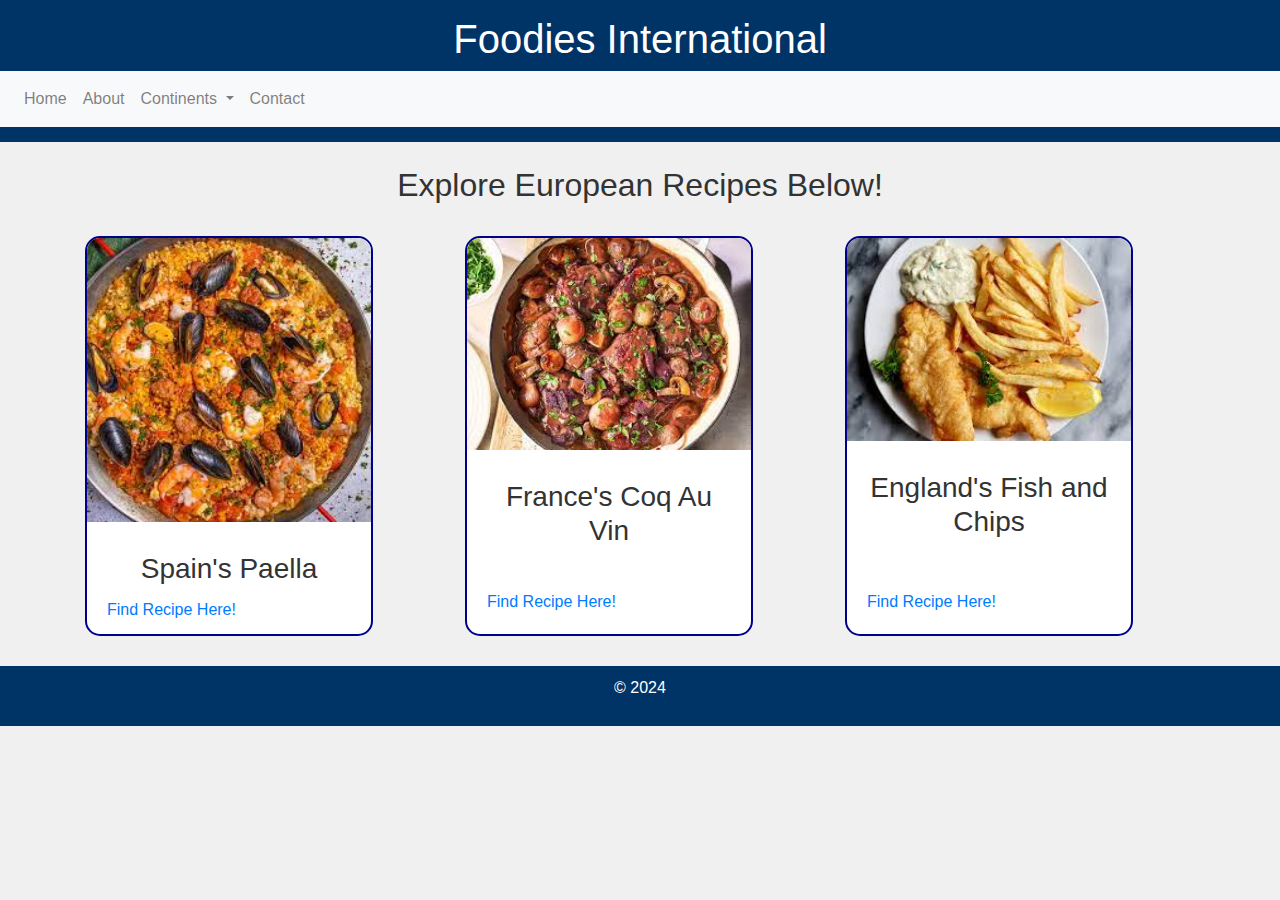
<file: europe.html>
<!DOCTYPE html>
<html lang="en">
  <head>
    <meta charset="utf-8">
    <meta name="viewport" content="width=device-width, initial-scale=1.0">
    <link href="https://stackpath.bootstrapcdn.com/bootstrap/4.5.2/css/bootstrap.min.css" rel="stylesheet">
    <title>EUROPEAN RECIPES</title>
         <link rel="stylesheet" href="style.css">

  </head>
  <body>
    
      <header>
    <h1> Foodies International </h1>
    
       
        <nav class="navbar navbar-expand-lg navbar-light bg-light">

             <button class="navbar-toggler" type="button" data-toggle="collapse" data-target="#navbarNav" aria-controls="navbarNav" aria-expanded="false" aria-label="Toggle navigation">
            <span class="navbar-toggler-icon"></span>
        </button>
    
    <div class="collapse navbar-collapse" id="navbarNav">
        <ul class="navbar-nav">
            <li class="nav-item">
                <a class="nav-link" href="index.html">Home</a>
            </li>
            <li class="nav-item">
                <a class="nav-link" href="about.html">About</a>
            </li>
            <li class="nav-item dropdown">
                <a class="nav-link dropdown-toggle"  id="navbarDropdown" role="button" data-toggle="dropdown" aria-haspopup="true" aria-expanded="false">
                    Continents
                </a>
                <div class="dropdown-menu" aria-labelledby="navbarDropdown">
                      <a class="dropdown-item" href="continents.html">All Continents</a>
        <div class="dropdown-divider"></div>
                    <a class="dropdown-item" href="africa.html">Africa</a>
                    <a class="dropdown-item" href="asia.html">Asia</a>
                    <a class="dropdown-item" href="europe.html">Europe</a>
                    <a class="dropdown-item" href="north-america.html">North America</a>
                    <a class="dropdown-item" href="south-america.html">South America</a>
                    <a class="dropdown-item" href="australia.html">Australia</a>
                </div>
            </li>
            <li class="nav-item">
                <a class="nav-link" href="contact.html">Contact</a>
            </li>
        </ul>
    </div>
</nav>
</header>



          <br>
<h2 style="text-align: center;"> Explore European Recipes Below!</h2>
<br>

            <div class="container">
        <div class="row">
            <!-- paella recipe -->
            <div class="col-md-4">
                <div class="card">
                    <img src="Images/paella.jpeg" alt="Paella">
                    <div class="card-body">
                        <h3 class="card-title">Spain's Paella</h3>
                        <a href="https://www.chilipeppermadness.com/recipes/paella/">Find Recipe Here!</a>
                    </div>
                </div>
            </div>

            <div class="col-md-4">
                <div class="card">
                    <img src="Images/coqauvin.jpeg" alt="Coq Au Vin">
                    <div class="card-body">
                        <h3 class="card-title">France's Coq Au Vin</h3>
                        <a href="https://www.recipetineats.com/coq-au-vin/">Find Recipe Here!</a>
                    </div>
                </div>
            </div>

            <div class="col-md-4">
                <div class="card">
                    <img src="Images/fishnchips.jpeg" alt="FishnChips">
                    <div class="card-body">
                        <h3 class="card-title">England's Fish and Chips</h3>
                        <a href="https://travelandmunchies.com/fish-and-chips-an-old-british-classic/">Find Recipe Here!</a>
                    </div>
                </div>
            </div>

        
        </div>
    </div>
        <footer>
            <p>&copy; 2024 </p>
        </footer>
         <script src="https://code.jquery.com/jquery-3.5.1.slim.min.js"></script>
    <script src="https://cdn.jsdelivr.net/npm/@popperjs/core@2.5.4/dist/umd/popper.min.js"></script>
    <script src="https://maxcdn.bootstrapcdn.com/bootstrap/4.5.2/js/bootstrap.min.js"></script>
  </body>
</html>
</file>
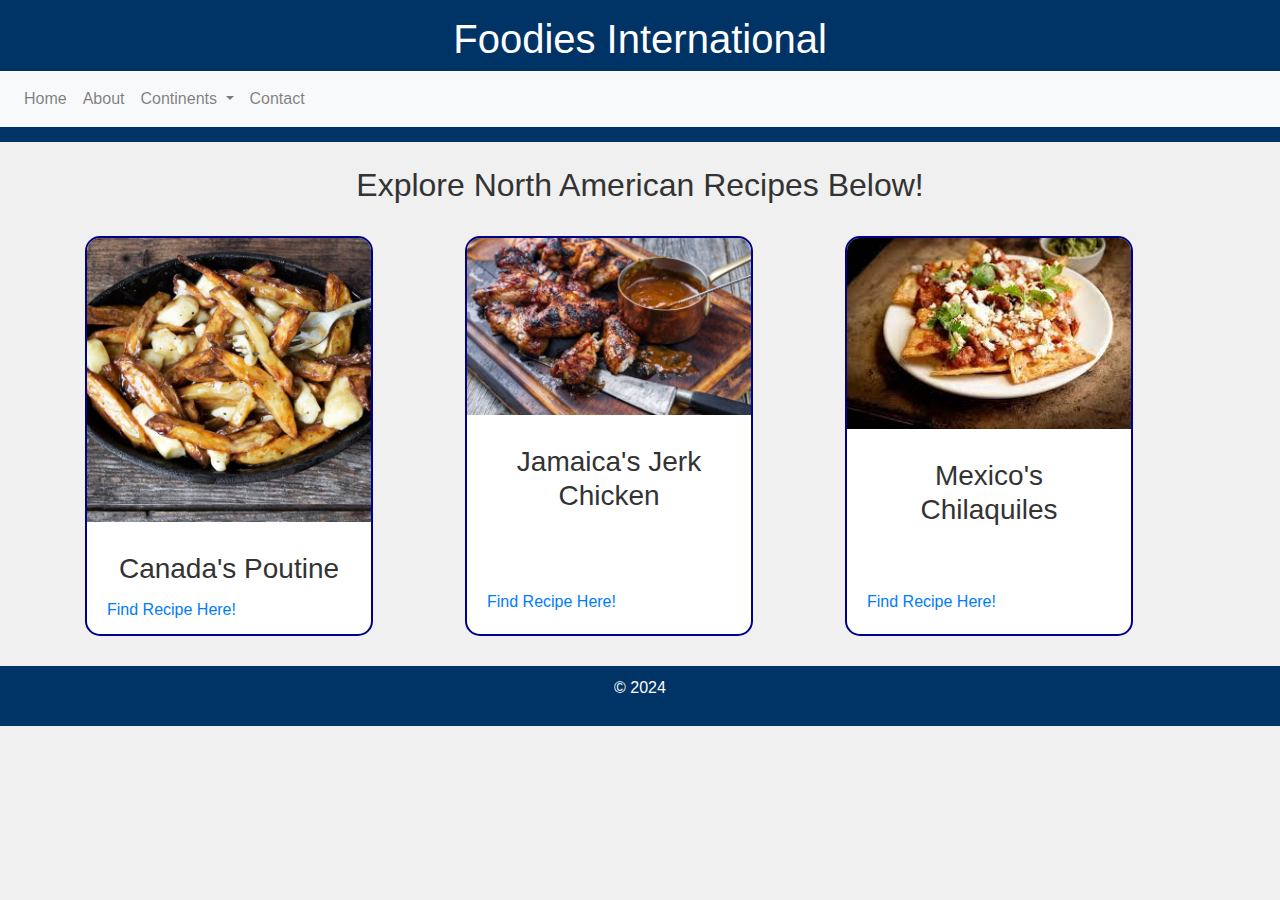
<file: north-america.html>
<!DOCTYPE html>
<html lang="en">
  <head>
    <meta charset="utf-8">
    <meta name="viewport" content="width=device-width, initial-scale=1.0">
    <link href="https://stackpath.bootstrapcdn.com/bootstrap/4.5.2/css/bootstrap.min.css" rel="stylesheet">
    <title>NORTH AMERICAN RECIPES</title>
         <link rel="stylesheet" href="style.css">

  </head>
  <body>
   
     <header>
    <h1> Foodies International </h1>
    
       
        <nav class="navbar navbar-expand-lg navbar-light bg-light">

             <button class="navbar-toggler" type="button" data-toggle="collapse" data-target="#navbarNav" aria-controls="navbarNav" aria-expanded="false" aria-label="Toggle navigation">
            <span class="navbar-toggler-icon"></span>
        </button>
    
    <div class="collapse navbar-collapse" id="navbarNav">
        <ul class="navbar-nav">
            <li class="nav-item">
                <a class="nav-link" href="index.html">Home</a>
            </li>
            <li class="nav-item">
                <a class="nav-link" href="about.html">About</a>
            </li>
            <li class="nav-item dropdown">
                <a class="nav-link dropdown-toggle" id="navbarDropdown" role="button" data-toggle="dropdown" aria-haspopup="true" aria-expanded="false">
                    Continents
                </a>
                <div class="dropdown-menu" aria-labelledby="navbarDropdown">
                      <a class="dropdown-item" href="continents.html">All Continents</a>
        <div class="dropdown-divider"></div>
                    <a class="dropdown-item" href="africa.html">Africa</a>
                    <a class="dropdown-item" href="asia.html">Asia</a>
                    <a class="dropdown-item" href="europe.html">Europe</a>
                    <a class="dropdown-item" href="north-america.html">North America</a>
                    <a class="dropdown-item" href="south-america.html">South America</a>
                    <a class="dropdown-item" href="australia.html">Australia</a>
                </div>
            </li>
            <li class="nav-item">
                <a class="nav-link" href="contact.html">Contact</a>
            </li>
        </ul>
    </div>
</nav>
</header>


  <br>
<h2 style="text-align: center;"> Explore North American Recipes Below!</h2>
<br>

            <div class="container">
        <div class="row">
            <!--  recipe -->
            <div class="col-md-4">
                <div class="card">
                    <img src="Images/new-poutine.jpg" alt="Poutine">
                    <div class="card-body">
                        <h3 class="card-title">Canada's Poutine</h3>
                        <a href="https://www.seasonsandsuppers.ca/authentic-canadian-poutine-recipe/">Find Recipe Here!</a>
                    </div>
                </div>
            </div>

            <div class="col-md-4">
                <div class="card">
                    <img src="Images/Shemins-Jamaican-Jerk-Chicken-1200x748.jpg" alt="Jerk Chicken">
                    <div class="card-body">
                        <h3 class="card-title">Jamaica's Jerk Chicken</h3>
                        <a href="https://www.slimmingeats.com/blog/jamaican-jerk-chicken-with-rice-and-peas">Find Recipe Here!</a>
                    </div>
                </div>
            </div>

            <div class="col-md-4">
                <div class="card">
                    <img src="Images/chila.jpeg" alt="Chilaquiles">
                    <div class="card-body">
                        <h3 class="card-title">Mexico's Chilaquiles</h3>
                        <a href="https://www.saveur.com/article/recipes/chilaquiles/">Find Recipe Here!</a>
                    </div>
                </div>
            </div>

        
        </div>
    </div>

        <footer>
            <p>&copy; 2024 </p>
        </footer>
         <script src="https://code.jquery.com/jquery-3.5.1.slim.min.js"></script>
    <script src="https://cdn.jsdelivr.net/npm/@popperjs/core@2.5.4/dist/umd/popper.min.js"></script>
    <script src="https://maxcdn.bootstrapcdn.com/bootstrap/4.5.2/js/bootstrap.min.js"></script>
  </body>
</html>
</file>
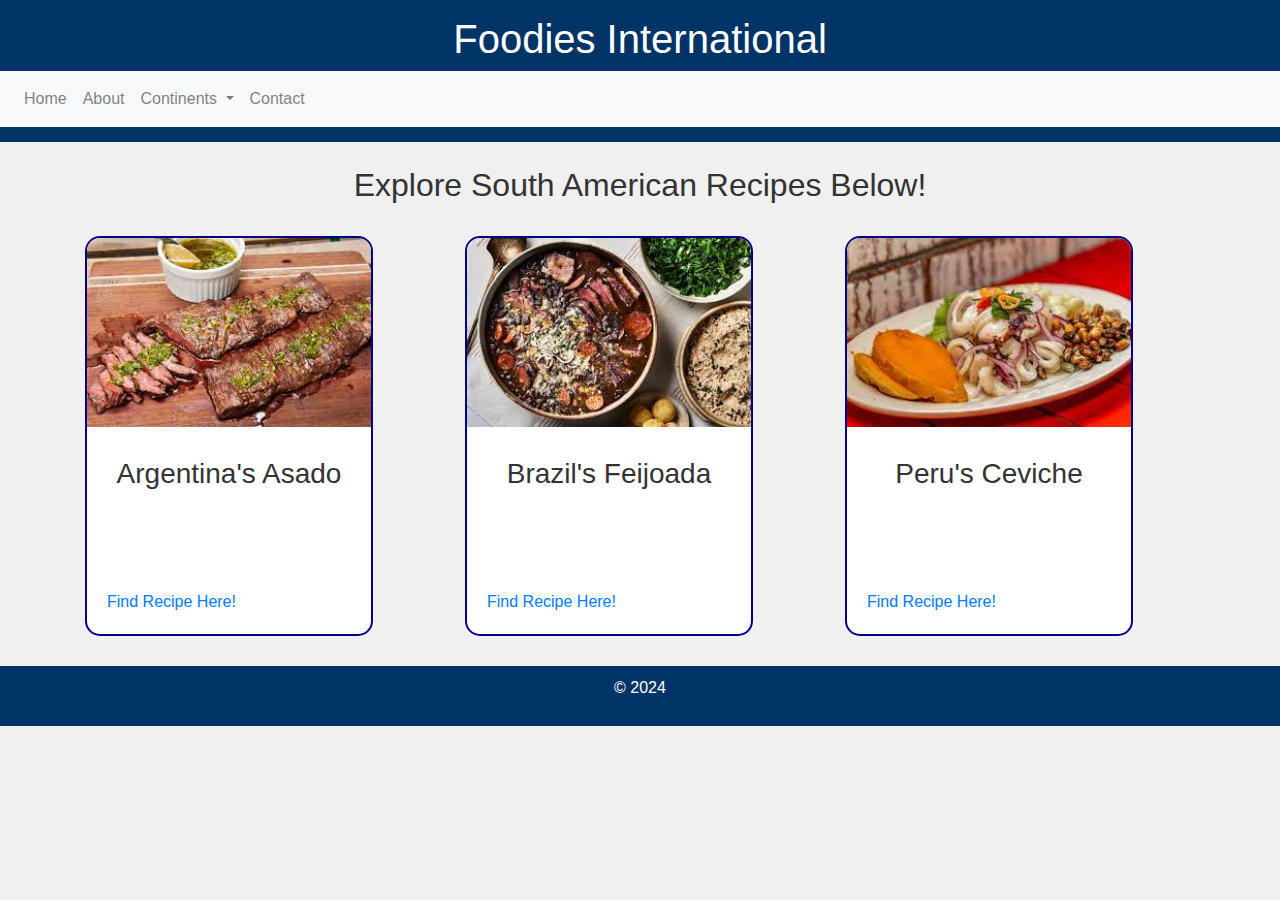
<file: south-america.html>
<!DOCTYPE html>
<html lang="en">
  <head>
    <meta charset="utf-8">
    <meta name="viewport" content="width=device-width, initial-scale=1.0">
    <link href="https://stackpath.bootstrapcdn.com/bootstrap/4.5.2/css/bootstrap.min.css" rel="stylesheet">
    <title>SOUTH AMERICAN RECIPES</title>
         <link rel="stylesheet" href="style.css">

  </head>
  <body>
     <header>
    <h1> Foodies International </h1>
    
       
        <nav class="navbar navbar-expand-lg navbar-light bg-light">

             <button class="navbar-toggler" type="button" data-toggle="collapse" data-target="#navbarNav" aria-controls="navbarNav" aria-expanded="false" aria-label="Toggle navigation">
            <span class="navbar-toggler-icon"></span>
        </button>
    
    <div class="collapse navbar-collapse" id="navbarNav">
        <ul class="navbar-nav">
            <li class="nav-item">
                <a class="nav-link" href="index.html">Home</a>
            </li>
            <li class="nav-item">
                <a class="nav-link" href="about.html">About</a>
            </li>
            <li class="nav-item dropdown">
                <a class="nav-link dropdown-toggle"  id="navbarDropdown" role="button" data-toggle="dropdown" aria-haspopup="true" aria-expanded="false">
                    Continents
                </a>
                <div class="dropdown-menu" aria-labelledby="navbarDropdown">
                      <a class="dropdown-item" href="continents.html">All Continents</a>
        <div class="dropdown-divider"></div>
                    <a class="dropdown-item" href="africa.html">Africa</a>
                    <a class="dropdown-item" href="asia.html">Asia</a>
                    <a class="dropdown-item" href="europe.html">Europe</a>
                    <a class="dropdown-item" href="north-america.html">North America</a>
                    <a class="dropdown-item" href="south-america.html">South America</a>
                    <a class="dropdown-item" href="australia.html">Australia</a>
                </div>
            </li>
            <li class="nav-item">
                <a class="nav-link" href="contact.html">Contact</a>
            </li>
        </ul>
    </div>
</nav>
</header>
       
  <br>
<h2 style="text-align: center;"> Explore South American Recipes Below!</h2>
<br>

            <div class="container">
        <div class="row">
            <!--  recipe -->
            <div class="col-md-4">
                <div class="card">
                    <img src="Images/asado.jpeg" alt="Asado">
                    <div class="card-body">
                        <h3 class="card-title">Argentina's Asado</h3>
                        <a href="https://www.wondercade.com/cooking-recipes/gaby-melians-argentinian-asado-recipe">Find Recipe Here!</a>
                    </div>
                </div>
            </div>

            <div class="col-md-4">
                <div class="card">
                    <img src="Images/feijoada.jpeg" alt="Feijoada">
                    <div class="card-body">
                        <h3 class="card-title">Brazil's Feijoada</h3>
                        <a href="https://www.foodandwine.com/recipes/feijoada">Find Recipe Here!</a>
                    </div>
                </div>
            </div>

            <div class="col-md-4">
                <div class="card">
                    <img src="Images/download (2).jpeg" alt="Ceviche">
                    <div class="card-body">
                        <h3 class="card-title">Peru's Ceviche</h3>
                        <a href="https://smileypete.com/community/on-our-table-peruvian-fish-ceviche/">Find Recipe Here!</a>
                    </div>
                </div>
            </div>

        
        </div>
    </div>
        <footer>
            <p>&copy; 2024 </p>
        </footer>
         <script src="https://code.jquery.com/jquery-3.5.1.slim.min.js"></script>
    <script src="https://cdn.jsdelivr.net/npm/@popperjs/core@2.5.4/dist/umd/popper.min.js"></script>
    <script src="https://maxcdn.bootstrapcdn.com/bootstrap/4.5.2/js/bootstrap.min.js"></script>
  </body>
</html>
</file>
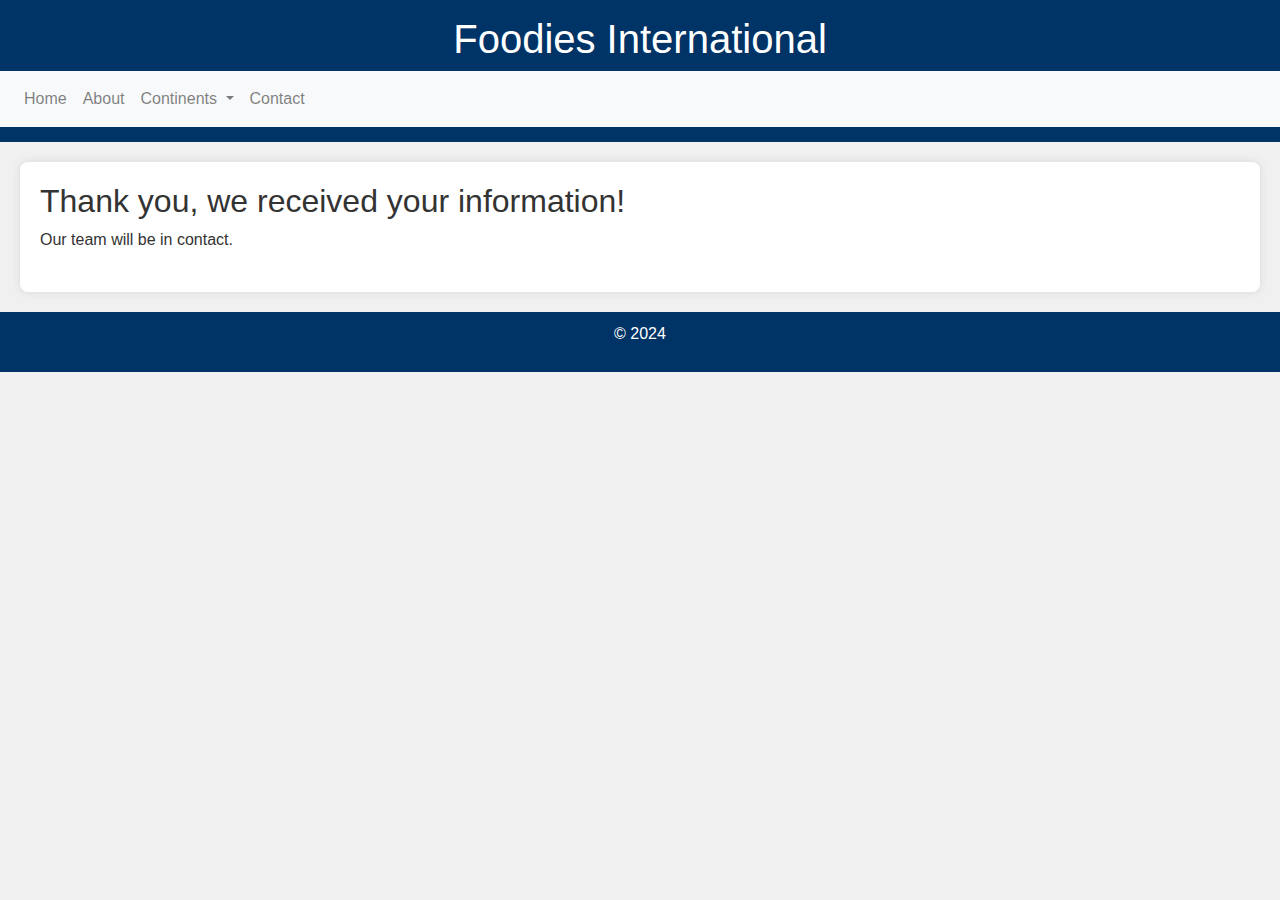
<file: thank-you.html>
<!DOCTYPE html>
<html lang="en">
<head>
    <meta charset="UTF-8">
    <meta name="viewport" content="width=device-width, initial-scale=1.0">
    <link href="https://stackpath.bootstrapcdn.com/bootstrap/4.5.2/css/bootstrap.min.css" rel="stylesheet">
     <script src="script.js"></script>
    <title>Thank You</title>
    <link rel="stylesheet" href="style.css">
</head>
<body>
    
      <header>
    <h1> Foodies International </h1>
    
       
        <nav class="navbar navbar-expand-lg navbar-light bg-light">

             <button class="navbar-toggler" type="button" data-toggle="collapse" data-target="#navbarNav" aria-controls="navbarNav" aria-expanded="false" aria-label="Toggle navigation">
            <span class="navbar-toggler-icon"></span>
        </button>
    
    <div class="collapse navbar-collapse" id="navbarNav">
        <ul class="navbar-nav">
            <li class="nav-item">
                <a class="nav-link" href="index.html">Home</a>
            </li>
            <li class="nav-item">
                <a class="nav-link" href="about.html">About</a>
            </li>
            <li class="nav-item dropdown">
                <a class="nav-link dropdown-toggle"  id="navbarDropdown" role="button" data-toggle="dropdown" aria-haspopup="true" aria-expanded="false">
                    Continents
                </a>
                <div class="dropdown-menu" aria-labelledby="navbarDropdown">
                      <a class="dropdown-item" href="continents.html">All Continents</a>
        <div class="dropdown-divider"></div>
                    <a class="dropdown-item" href="africa.html">Africa</a>
                    <a class="dropdown-item" href="asia.html">Asia</a>
                    <a class="dropdown-item" href="europe.html">Europe</a>
                    <a class="dropdown-item" href="north-america.html">North America</a>
                    <a class="dropdown-item" href="south-america.html">South America</a>
                    <a class="dropdown-item" href="australia.html">Australia</a>
                </div>
            </li>
            <li class="nav-item">
                <a class="nav-link" href="contact.html">Contact</a>
            </li>
        </ul>
    </div>
</nav>
</header>

    <main>
        <section id="thank-you" class="tab-content active">
            <h2>Thank you, we received your information!</h2>
            <p>Our team will be in contact.</p>
            
            
        </section>
    </main>
    <footer>
        <p>&copy; 2024 </p>
    </footer>
     <script src="https://code.jquery.com/jquery-3.5.1.slim.min.js"></script>
    <script src="https://cdn.jsdelivr.net/npm/@popperjs/core@2.5.4/dist/umd/popper.min.js"></script>
    <script src="https://maxcdn.bootstrapcdn.com/bootstrap/4.5.2/js/bootstrap.min.js"></script>
</body>
</html>
</file>
<file: style.css>
body {
  font-family: Arial, sans-serif;
  margin: 0;
  padding: 0;
  box-sizing: border-box;
  background: #f0f0f0;
  color: #333;
}
       
.content-container {
            padding: 0 60px; /* Adjust the padding as needed */
        }

header {
  background: #003366;
  color: #fff;
  padding: 15px 0;
  text-align: center;
  top: 0;
  z-index: 1000;
}

header h1 {
  margin: .5;
}

nav {
  background: #004080;
  display: flex;
  justify-content: center;
  padding: 10px 0;
}

nav button {
  background: #0066cc;
  border: none;
  color: white;
  padding: 20px 20px;
  margin: 0 10px;
  cursor: pointer;
  font-size: 16px;
  border-radius: 5px;
}

nav button:hover {
  background: #0055a5;
}


main {
  padding: 20px;
  background: white;
  margin: 20px;
  border-radius: 8px;
  box-shadow: 0 0 10px rgba(0, 0, 0, 0.1);
}

.home-image {
  width: 33%;
  height: 350px; /* Maintain aspect ratio */
  object-fit: cover;
}


.tab-content {
  display: none;
}

.tab-content.active {
  display: block;
}

section {
  margin-bottom: 20px;
}

 
form {
            display: flex;
            flex-direction: column;
            width: 100%; /* Full width */
            max-width: 1000px; /* Limit the max width */
            padding: 80px;
            background-color: #f8f9fa;
            border-radius: 8px;
            box-shadow: 0 0 10px rgba(0, 0, 0, 0.1);
        }
.contact-container {
    display: flex;
    background-color: #eee;
    padding: 20px;
    justify-content: center;
min-height: 100vh; /* Full viewport height */
    border-radius: 10px;
    box-shadow: 0 0 10px rgba(0, 0, 0, 0.1);
}


 label {
            margin: 10px 0 5px 0;
        }

        input[type="text"],
        textarea {
            width: 500px;
            padding: 10px;
            margin-bottom: 15px;
            border: 1px solid #ccc;
            border-radius: 4px;
            font-size: 16px;
        }

        button {
            padding: 10px 15px;
            border: none;
            background-color: #007bff;
            color: white;
            cursor: pointer;
            font-size: 16px;
            border-radius: 4px;
        }

        button:hover {
            background-color: #0056b3;
        }


footer {
  background: #003366;
  color: #fff;
  text-align: center;
  padding: 10px 0;
  position: sticky;
  bottom: 0;
  width: 100%;
}

#matchResult {
  margin-top: 20px;
  font-weight: bold;
  text-align: center;
}




.main-image {
    width: 100px; /* Adjust size as needed */
    height: auto;
    margin-right: 20px;
}



.input-group {
    display: flex;
    align-items: center;
    margin-bottom: 20px;
}


input[type="text"] {
    width: 200px;
    padding: 10px;
    border: 1px solid #ccc;
    border-radius: 5px;
}

button {
    padding: 10px 20px;
    border: none;
    border-radius: 5px;
    background-color: #00aaee;
    color: black;
    cursor: pointer;
}

button:hover {
    background-color: #0056b3;
}

a.external-link {
    display: block;
    margin: 5px 0;  /* Adds space between the links */
}


.image-container {
    width: 50%;
    height: 50%;
}

.image-container img {
    width: 100%;
    height: 100%;
    object-fit: cover; /* Optional: Ensures the image covers the container */
}

.image-container {
    text-align: center;
}

.image-container img {
    display: inline-block;
}

 .dropdown {
            position: relative;
            display: inline-block;
        }

        .dropdown-content {
            display: none;
            position: absolute;
            background-color: #f1f1f1;
            min-width: 160px;
            box-shadow: 0px 8px 16px 0px rgba(0,0,0,0.2);
            z-index: 1;
        }

        .dropdown-content a {
            color: black;
            padding: 12px 16px;
            text-decoration: none;
            display: block;
        }

        .dropdown-content a:hover {
            background-color: #ddd;
        }

        .dropdown:hover .dropdown-content {
            display: block;
        }


        .row{
            margin-bottom: 20 px;
        }

         .card {
            border: 2px solid darkblue;
            border-radius: 15px;
            width: 18rem; /* Fixed width */
            height: 25rem; /* Fixed height */
            overflow: hidden; /* Ensure content doesn't overflow */
        }

        .card-img-top {
            width: 100%;
            height: 50%; /* Adjust height as needed */
            object-fit: cover; /* Ensure image covers the area */
        }

        .card-body {
            display: flex;
            flex-direction: column;
            justify-content: space-between;
            height: 50%;
        }

        .card-title {
            text-align: center;
            margin-top: 10px;
        }

        .btn {
            align-self: center;
            color: black;
        }

         .card {
            margin-bottom: 30px; /* Adjust space as needed */
        }
</file>
